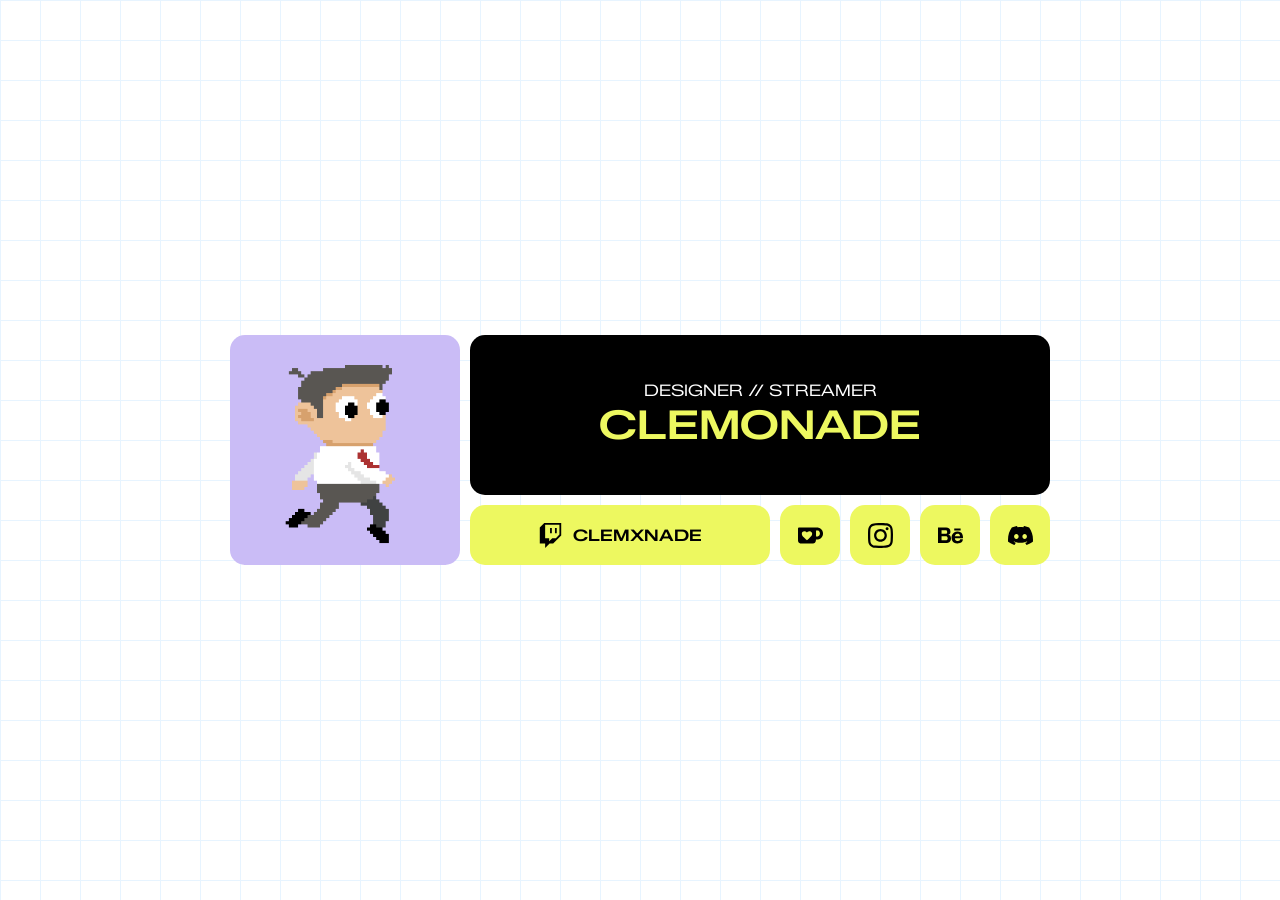
<file: index.html>
<!doctype html>
<html lang="en">
  <head>
    <meta charset="UTF-8" />
    <meta name="viewport" content="width=device-width, initial-scale=1.0" />
    <title>clemonade | Designer // Streamer</title>

    <link rel="stylesheet" href="style.css" />
    <link rel="shortcut icon" href="img/favicon.ico" type="image/x-icon" />
  </head>
  <body>
    <div class="main-wrapper">
      <div class="picture-wrapper">
        <img class="picture" src="img/RunningMan.gif" />
      </div>
      <div class="information">
        <div class="introduction">
          <p class="name">
            <span>C</span><span>L</span><span>E</span><span>M</span
            ><span>O</span><span>N</span><span>A</span><span>D</span
            ><span>E</span>
          </p>
          <p class="title">Designer // Streamer</p>
        </div>
        <div class="socmed-links">
          <a
            class="main"
            data-social="Stream"
            href="https://www.twitch.tv/clemxnade"
          >
            <svg
              id="Twitch"
              xmlns="http://www.w3.org/2000/svg"
              viewBox="0 0 642.7 749.8"
            >
              <path
                d="M508.8,307.97h-53.55v-160.67h53.55v160.67ZM361.52,147.3h-53.58l-.02,160.67h53.6v-160.67ZM642.7,0v374.9l-241.02,241h-107.1l-133.9,133.9v-133.9H0V133.92L133.9.02l508.8-.02ZM589.12,53.58H160.67v401.67h120.5v93.72l93.72-93.72h107.12l107.1-107.1V53.58Z"
              />
            </svg>
            <span class="twitch">Clemxnade</span>
          </a>
          <a data-social="Store" href="https://ko-fi.com/clemonade">
            <svg
              id="Kofi"
              xmlns="http://www.w3.org/2000/svg"
              viewBox="0 0 800.01 509.73"
            >
              <path
                d="M796.03,153.1h0C770.27,16.93,634.07,0,634.07,0H24.1C3.97,0,1.47,26.6,1.47,26.6c0,0-2.73,244.13-.73,394.07,5.47,80.8,86.2,89.07,86.2,89.07,0,0,275.57-.77,398.87-1.63,81.27-14.2,89.43-85.53,88.6-124.47,145.07,8,247.4-94.37,221.63-230.53ZM427.3,270.13h0c-41.53,48.43-133.7,132.53-133.7,132.53,0,0-4.03,3.97-10.33.77-2.53-1.9-3.6-3-3.6-3-14.77-14.7-112.27-101.63-134.47-131.8-23.63-32.17-34.7-90-3.03-123.67,31.7-33.67,100.17-36.2,145.43,13.57,0,0,52.17-59.4,115.6-32.1,63.47,27.33,61.07,100.37,24.1,143.7ZM633.07,286.07h0c-30.93,3.87-56.07.93-56.07.93V97.63h59s65.7,18.37,65.7,87.93c0,63.77-32.83,88.9-68.63,100.5Z"
              />
            </svg>
          </a>
          <a
            data-social="Gallery"
            href="https://www.instagram.com/clemarkdesign/"
          >
            <svg
              id="Instagram"
              xmlns="http://www.w3.org/2000/svg"
              viewBox="0 0 800 799.99"
            >
              <path
                d="M730.08,69.14C681.08,20.27,623.45-12.99,234.79,4.9c-65.12,2.95-121.55,18.87-167.13,64.24C21.93,114.77,6.21,171.43,3.26,235.86c-1.83,40.21-12.54,344.06,18.51,423.75,20.94,53.75,62.17,95.1,116.42,116.09,25.31,9.84,54.21,16.52,96.6,18.46,354.43,16.04,485.82,7.3,541.22-134.55,9.83-25.25,16.6-54.12,18.47-96.41,16.2-355.33-2.63-432.36-64.4-494.06ZM722.87,560c-1.75,38.71-8.24,59.71-13.69,73.73-36.02,92.3-118.89,105.14-471.13,88.96-38.81-1.74-59.86-8.22-73.91-13.65-35.34-13.73-61.89-40.18-75.54-75.31-23.64-60.55-15.8-348.12-13.69-394.65,2.07-45.59,11.3-87.23,43.46-119.39,39.8-39.71,91.23-59.16,441.36-43.36,45.69,2.07,87.44,11.29,119.68,43.36,39.8,39.71,59.54,91.52,43.46,440.31ZM659.15,187.58c0,26.29-21.41,47.66-47.8,47.66s-47.76-21.37-47.76-47.66,21.37-47.64,47.76-47.64,47.8,21.37,47.8,47.64ZM398.89,195.68c-112.88,0-204.38,91.23-204.38,203.83s91.5,203.89,204.38,203.89,204.38-91.29,204.38-203.89-91.5-203.83-204.38-203.83ZM398.89,531.9c-73.28,0-132.66-59.28-132.66-132.38s59.38-132.32,132.66-132.32,132.66,59.28,132.66,132.32-59.38,132.38-132.66,132.38Z"
              />
            </svg>
          </a>
          <a data-social="Portfolio" href="https://www.behance.net/clemark">
            <svg
              id="Behance"
              xmlns="http://www.w3.org/2000/svg"
              viewBox="0 0 798.44 505.67"
            >
              <path
                d="M722.51,90.15h-204.3V29.17h204.3v60.98ZM414.97,349.02c0,151.12-157.3,146.15-157.3,146.15H0V0h257.67c78.3,0,140.12,43.24,140.12,131.85s-75.56,94.21-75.56,94.21c99.59,0,92.74,122.95,92.74,122.95ZM113.53,198.51h135.2c23.36,0,43.96-7.47,43.96-58.98s-35.03-51.52-35.03-51.52h-18.55s-125.59,0-125.59,0v110.5ZM309.87,342.84c0-68.69-52.2-68-52.2-68H113.53v132.33h136.86c20.49-.44,59.48-6.41,59.48-64.32ZM797.09,340.93h-256.58c0,91.99,87.15,86.15,87.15,86.15,82.3,0,79.39-53.23,79.39-53.23h87.14c0,141.35-169.43,131.67-169.43,131.67-203.32,0-190.26-189.28-190.26-189.28,0,0-.17-190.26,190.26-190.26,200.42,0,172.34,214.95,172.34,214.95ZM626.69,198.51c-76.5,0-87.14,76.32-87.14,76.32h162.66s.96-76.32-75.53-76.32Z"
              />
            </svg>
          </a>
          <a data-social="Community" href="https://discord.gg/jwAdyyhFMY">
            <svg
              id="Discord"
              xmlns="http://www.w3.org/2000/svg"
              viewBox="0 0 750.12 572.62"
            >
              <path
                d="M183.32,315.02s0-.05,0-.07c0-.03,0-.07,0-.1v.17ZM318.08,315.22s0-.07,0-.11c0-.03,0-.06,0-.09v.2ZM432.48,314.85s0,.07,0,.1c0,.02,0,.05,0,.07v-.17ZM747.37,476.3c-55.2,41.25-117.53,73.5-189.15,95.8h.03c-.22.05-.47.1-.72.1-.78,0-1.5-.4-1.93-1l1,1.42c-14.05-19.33-26.75-39.7-39.27-63.7v.02c-.18-.33-.28-.7-.28-1.1,0-1,.65-1.88,1.55-2.22l2.62-.9c20.08-7.72,39.35-17.07,55.88-26.95.67-.42,1.15-1.18,1.15-2.05,0-.78-.38-1.48-.95-1.93-3.97-2.92-7.9-6.02-11.65-9.12-.4-.33-.93-.53-1.48-.53-.13,0-.26.02-.38.04-57.33,27.06-121.43,42.21-189.02,42.21s-133.2-15.5-188.4-42.02h.03c-.28-.12-.6-.2-.95-.2-.55,0-1.08.2-1.48.53-3.75,3.1-7.7,6.15-11.62,9.1-.58.43-.95,1.12-.95,1.9,0,.88.48,1.65,1.2,2.08l-1.92-1.05c18.35,10.75,37.62,20.12,60.42,28.92h.03c.9.35,1.55,1.2,1.55,2.22,0,.4-.1.78-.25,1.08l-1.17,2.5c-11.03,21.4-23.75,41.8-37.12,59.8-.42.58-1.12.95-1.92.95-.25,0-.5-.02-.7-.1l-4.4-1.2c-67.12-21.17-129.33-53.43-182.83-93.45-.53-.42-.9-1.03-.98-1.75l.23,2.75c-2.33-22.05-3.53-44.42-3.53-67.1C0,275.67,42.7,149.97,114.05,48.95c.23-.38.58-.67,1-.85l-3.77,1.6C159.12,27.27,210.35,10.85,267.67.77h-.02c.12-.02.27-.02.4-.02.88,0,1.65.45,2.08,1.17l-1.03-1.92c7.12,12.39,13.56,25.18,20.31,40.91,27.96-4.2,56.58-6.41,85.72-6.41s59.95,2.35,85.7,6.47l1.07-2.78c5.72-13.15,12.08-25.97,17.93-36.25.4-.7,1.15-1.17,2.02-1.17.15,0,.3.03.42.05l3.73.55c53.6,9.53,104.8,25.98,148.88,46.78l.02-.08c.4.18.75.5.95.9l-1.3-1.95c72.77,102.6,115.57,227.98,115.57,363.35,0,23.02-1.22,45.77-3.4,65.37-.08.7-.42,1.33-.97,1.73l1.62-1.18ZM318.08,315.12c.1-1.49.14-2.98.14-4.49,0-38.05-29.8-69.12-67.52-71.18h-.2c-37.55,2.28-67.3,33.43-67.3,71.55,0,1.4.05,2.77.12,3.95-.07,1.24-.1,2.48-.1,3.72,0,38.2,29.7,69.45,67.48,71.93h.2c37.55-2.28,67.3-33.42,67.3-71.55,0-1.39-.05-2.75-.12-3.93ZM567.23,315.12c.1-1.49.14-2.98.14-4.5,0-38.05-29.8-69.12-67.53-71.18h-.2c-37.55,2.28-67.3,33.43-67.3,71.55,0,1.4.05,2.77.12,3.95-.07,1.24-.1,2.48-.1,3.72,0,38.2,29.7,69.45,67.47,71.93l-.03-.03h.2c37.55-2.15,67.33-33.27,67.33-71.35,0-1.44-.05-2.87-.12-4.1ZM567.22,315.22s0-.07,0-.1c0-.03,0-.07,0-.1v.2Z"
              />
            </svg>
          </a>
        </div>
      </div>
    </div>
  </body>
</html>
</file>
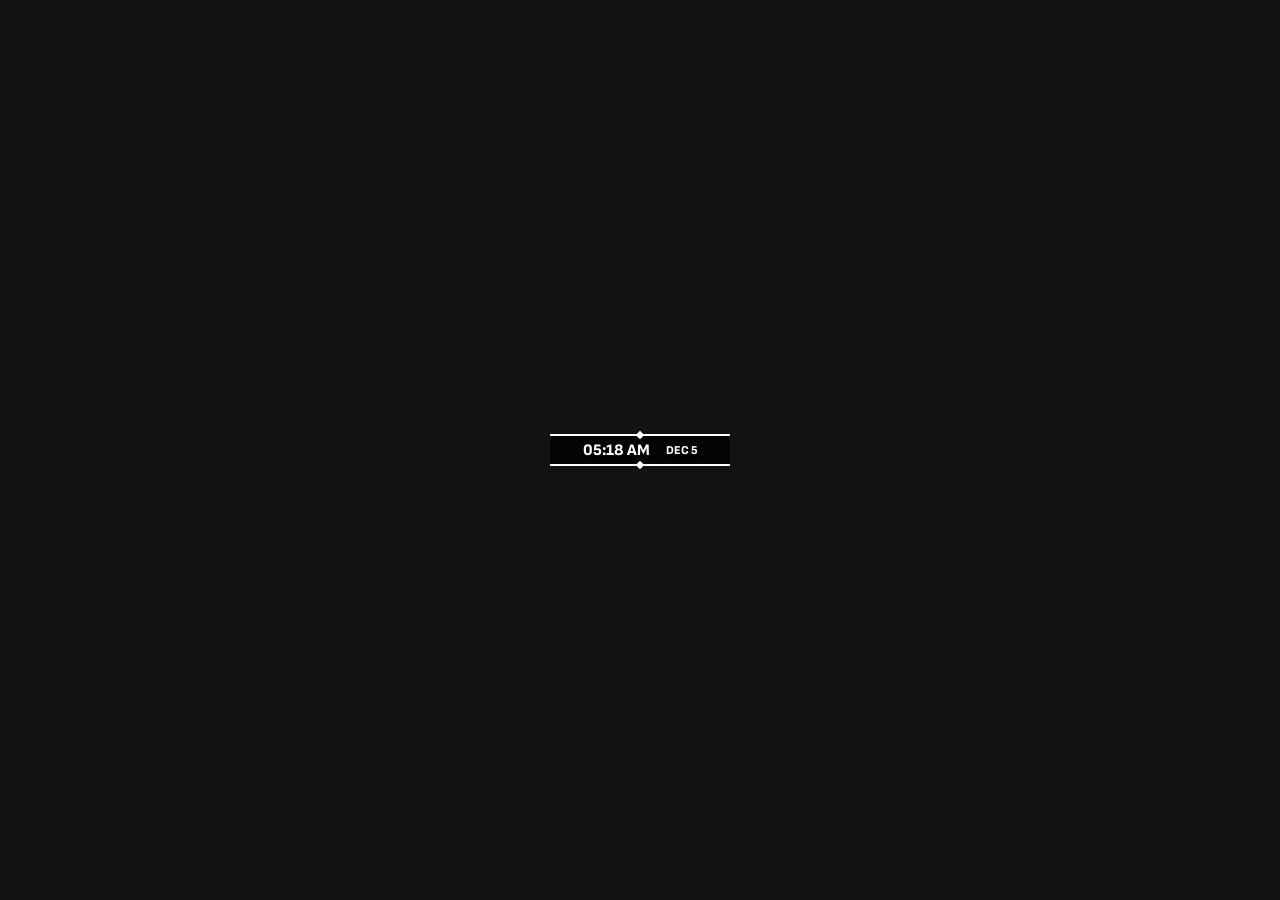
<file: Projects/Overlay/Clock/index.html>
<!doctype html>
<html lang="en">
  <head>
    <meta charset="UTF-8" />
    <meta name="viewport" content="width=device-width, initial-scale=1.0" />

    <script src="script.js" defer></script>
    <link rel="stylesheet" href="style.css" />

    <title>Clock Overlay by Clemxnade</title>
  </head>
  <body>
    <div class="main-wrapper">
      <div class="clock">01<span>:</span>43 PM</div>
      <div class="date">FEB 10</div>
    </div>
  </body>
</html>
</file>
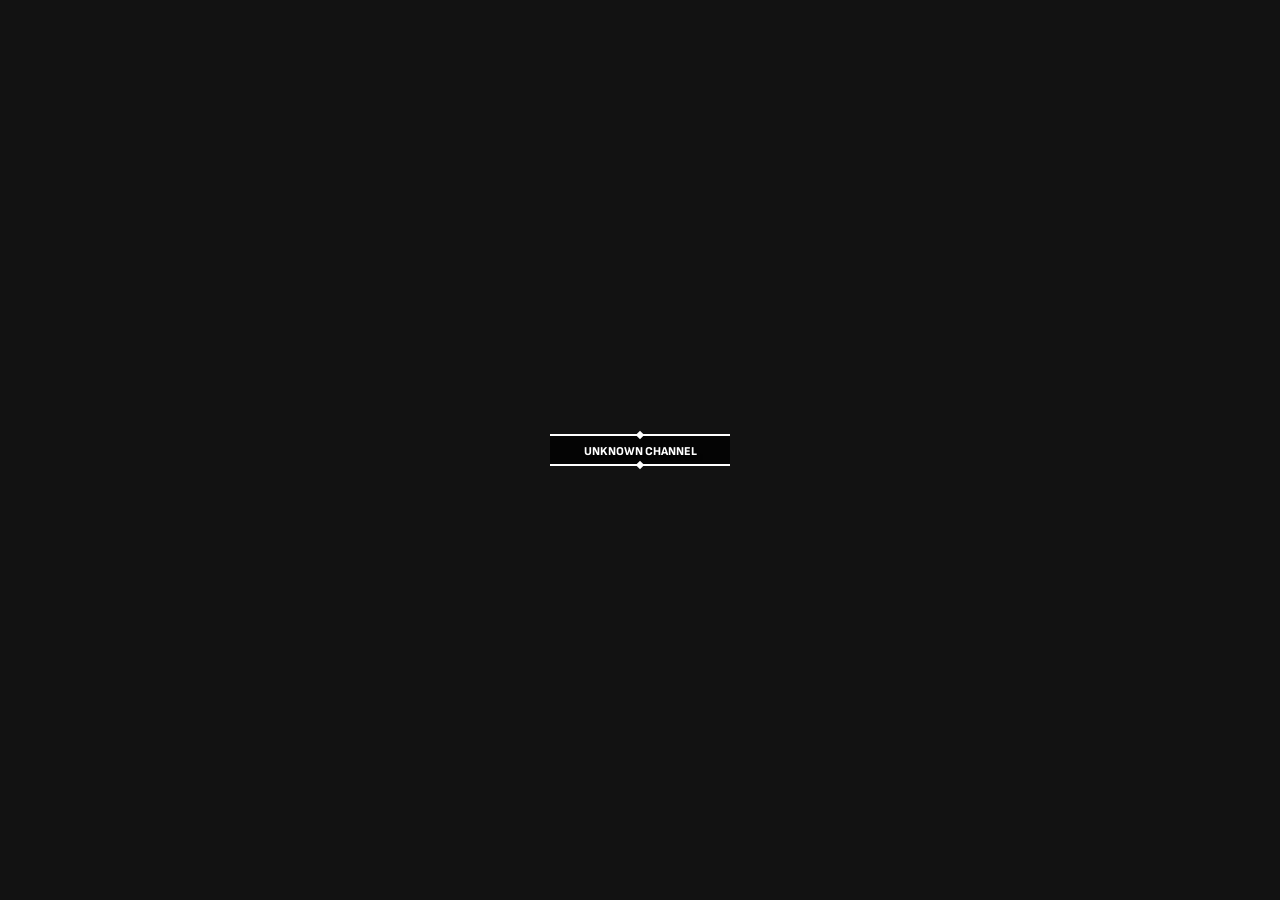
<file: Projects/Overlay/Uptime/index.html>
<!doctype html>
<html lang="en">
  <head>
    <meta charset="UTF-8" />
    <meta name="viewport" content="width=device-width, initial-scale=1.0" />

    <script src="script.js" defer></script>
    <link rel="stylesheet" href="style.css" />

    <title>Twitch Uptime Overlay by Clemxnade</title>
  </head>
  <body>
    <div class="main-wrapper">
      <p class="uptime">12 <span>hours</span> 25 <span>minutes</span></p>
    </div>
  </body>
</html>
</file>
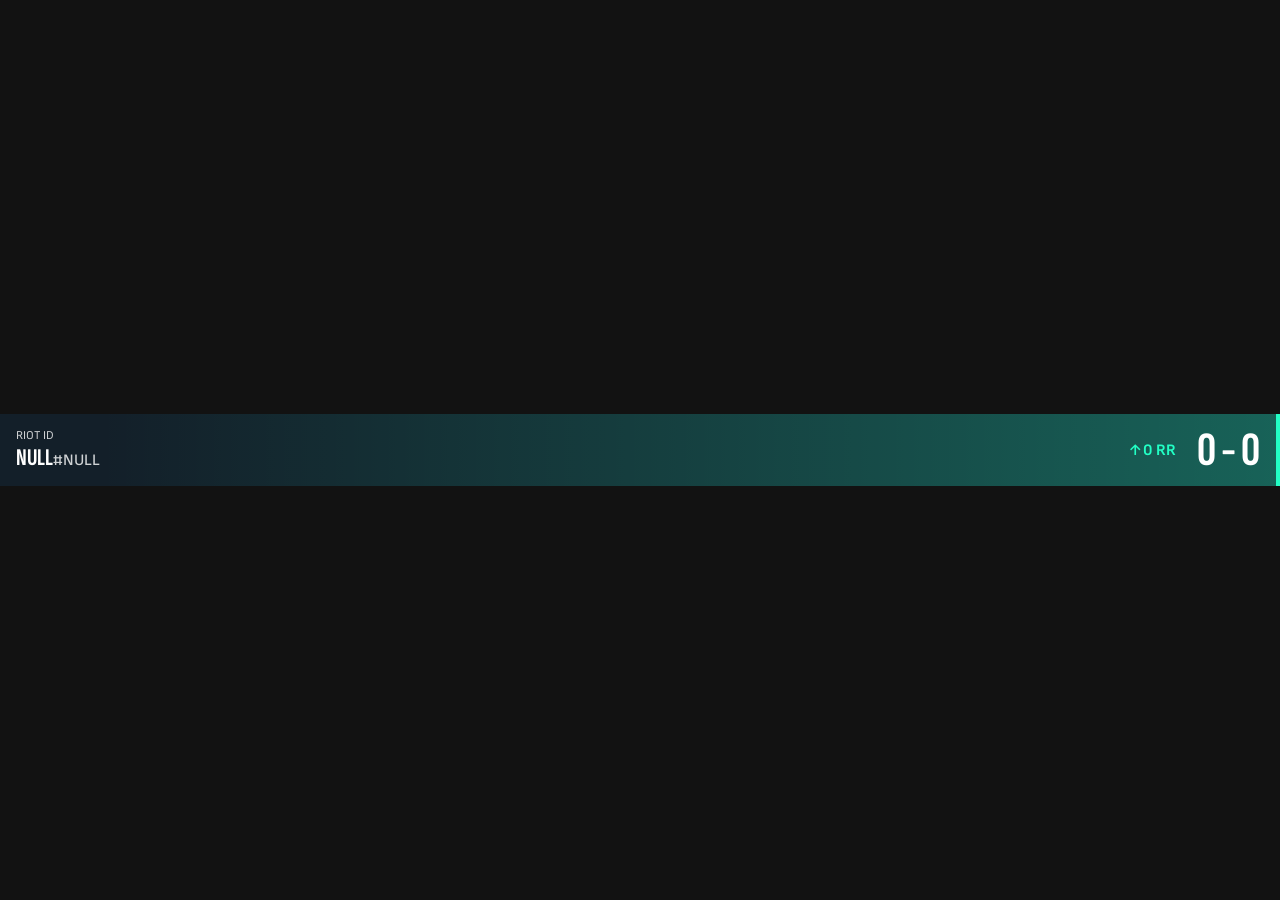
<file: Projects/Overlay/ValorantOverlay/index.html>
<!doctype html>
<html lang="en">
  <head>
    <meta charset="UTF-8" />
    <meta name="viewport" content="width=device-width, initial-scale=1.0" />

    <script src="script.js" defer></script>
    <link rel="stylesheet" href="style.css" />

    <title>Valorant Overlay by Clemxnade</title>
  </head>
  <body>
    <div class="main-wrapper positive">
      <div class="account">
        <div class="title">
          <p class="show-animate">RIOT ID</p>
          <p class="show-animate">TWITCH</p>
        </div>
        <div class="username">
          <p class="riot show-animate">ICE CREAM<span>#MOI</span></p>
          <p class="twitch show-animate">CLEMXNADE</p>
        </div>
      </div>
      <div class="record">
        <span class="rr-change">↑0 RR</span>
        <span class="win">0</span>-<span class="loss">0</span>
      </div>
    </div>
  </body>
</html>
</file>
<file: style.css>
@import url("https://fonts.googleapis.com/css2?family=Zalando+Sans+Expanded:ital,wght@0,200..900;1,200..900&display=swap");

* {
  margin: 0;
  padding: 0;
}

/* INFO: Resets for the body */
/* Smooth scrolling for anchor links */
html {
  scroll-behavior: smooth;
}

/* Reset anchor link styles */
a {
  text-decoration: none;
  color: inherit;
}

/* Button reset */
button {
  background: none;
  border: none;
  padding: 0;
  margin: 0;
  cursor: pointer;
  font-family: inherit;
  font-size: inherit;
  color: inherit;
}

/* Image reset */
img,
svg {
  display: block;
  max-width: 100%;
  height: auto;
}

/* Heading reset */
h1,
h2,
h3,
h4,
h5,
h6 {
  margin: 0;
  padding: 0;
  font-weight: inherit;
  font-size: inherit;
  color: var(--color-text-heading);
}

body {
  background-size: 40px 40px;
  background-image:
    linear-gradient(to right, #e7f4ff 1px, transparent 1px),
    linear-gradient(to bottom, #e7f4ff 1px, transparent 1px);

  font-family: "Zalando Sans Expanded", sans-serif;

  margin: 0 auto;
  width: 100%;
  height: 100vh;

  display: flex;
  justify-content: center;
  align-items: center;
}

.main-wrapper {
  width: 100%;
  max-width: 820px;
  display: flex;
  justify-content: center;
  gap: 10px;
  margin: 1rem;
}

.picture-wrapper {
  background: #cabcf6;
  width: 230px;
  height: 230px;
  border-radius: 15px;
  display: flex;
  justify-content: center;
  align-items: flex-end;
  overflow: hidden;
  transition: all 0.2s ease;
}

.picture {
  width: 200px;
  height: 200px;
  scale: 1;
  transition: all 0.2s ease;
}

.picture-wrapper:hover {
  background: #edf860;

  .picture {
    scale: 1.3;
  }
}

.information {
  flex: 1;

  display: flex;
  flex-direction: column;
  gap: 10px;
}

.introduction {
  flex: 1;
  background: #000000;
  width: 100%;
  min-height: 160px;
  border-radius: 15px;

  display: flex;
  flex-direction: column-reverse;
  justify-content: center;
  align-items: center;
}

.name {
  color: #edf860;
  text-transform: uppercase;
  font-weight: 600;
  font-size: 2.5rem;
  overflow: hidden;

  span {
    text-shadow: 0 1lh 0 #edf860;
    position: relative;
    display: inline-block;
  }
}

.introduction:hover {
  span {
    animation: up 0.5s ease forwards;
  }
  span:nth-child(1) {
    animation-delay: 0s;
  }

  span:nth-child(2) {
    animation-delay: 0.05s;
  }

  span:nth-child(3) {
    animation-delay: 0.1s;
  }

  span:nth-child(4) {
    animation-delay: 0.15s;
  }

  span:nth-child(5) {
    animation-delay: 0.2s;
  }

  span:nth-child(6) {
    animation-delay: 0.25s;
  }

  span:nth-child(7) {
    animation-delay: 0.3s;
  }

  span:nth-child(8) {
    animation-delay: 0.35s;
  }

  span:nth-child(9) {
    animation-delay: 0.4s;
  }
}

@keyframes up {
  to {
    transform: translateY(-1lh);
  }
}

.title {
  color: #ffffff;
  text-transform: uppercase;
  font-weight: 400;
}

.socmed-links {
  list-style: none;
  display: flex;
  gap: 10px;

  a {
    background: #edf860;
    height: 60px;
    width: 60px;

    position: relative;

    display: flex;
    justify-content: center;
    align-items: center;
    border-radius: 15px;
    transition: all 0.2s ease;

    svg {
      width: 25px;
      height: 25px;
      transition: all 0.2s ease;
    }
  }

  a::before {
    content: attr(data-social);
    position: absolute;
    background-color: #edf860;
    padding: 0.5rem 1rem;
    font-size: 0.7rem;
    font-weight: 600;
    text-transform: uppercase;
    border-radius: 20px;
    transform: translateY(-10px) rotate(25deg);
    opacity: 0;
  }

  a:hover {
    background: #cabcf6;
    font-weight: 700;

    svg {
      transform: translateY(-2px);
      scale: 1.2;
    }
  }

  a:hover::before {
    transform: translateY(-40px) rotate(0deg);
    opacity: 1;
    transition: 200ms ease;
  }

  .main {
    flex: 1;
    text-transform: uppercase;
    font-weight: 600;
    display: flex;
    gap: 10px;
  }
}

@media (max-width: 720px) {
  .twitch {
    display: none;
  }
}

@media (max-width: 650px) {
  .main-wrapper {
    flex-direction: column;
  }

  .picture-wrapper {
    width: 100%;
  }
}

span {
  padding: 0;
  margin: 0;
}
</file>
<file: Projects/Overlay/Clock/style.css>
/* INFO: Importing Sofia Sans font */
@import url("https://fonts.googleapis.com/css2?family=Sofia+Sans:ital,wght@0,1..1000;1,1..1000&display=swap");

:root {
  color-scheme: dark;

  --shadow: 3px 3px 3px black;
  --background: #000000cc;
}

* {
  margin: 0;
  padding: 0;
  box-sizing: border-box;
}

body {
  min-height: 100dvh;
  width: 100%;
  font-family: "Sofia Sans", sans-serif;
  display: flex;
  justify-content: center;
  align-items: center;
}

.main-wrapper {
  position: relative;
  height: 2rem;
  min-width: 18ch;
  background: var(--background);
  border-top: 2px solid white;
  border-bottom: 2px solid white;
  justify-content: center;
  text-shadow: var(--shadow);

  display: flex;
  justify-content: center;
  align-items: center;
  gap: 1rem;
  font-weight: 800;
  letter-spacing: 7%;
}

.main-wrapper::before {
  content: "";
  position: absolute;
  background: white;
  width: 6px;
  height: 6px;
  top: -4px;
  transform: rotate(45deg);
}

.main-wrapper::after {
  content: "";
  position: absolute;
  background: white;
  width: 6px;
  height: 6px;
  bottom: -4px;
  transform: rotate(45deg);
}

.clock {
  span {
    animation: tick 1s linear infinite;
  }
}

.date {
  font-size: 0.75rem;
}

@keyframes tick {
  100% {
    opacity: 0;
  }
}
</file>
<file: Projects/Overlay/Uptime/style.css>
@import url("https://fonts.googleapis.com/css2?family=Sofia+Sans:ital,wght@0,1..1000;1,1..1000&display=swap");

:root {
  color-scheme: dark;

  --shadow: 3px 3px 3px black;
  --background: #000000cc;
}

* {
  margin: 0;
  padding: 0;
  box-sizing: border-box;
}

body {
  min-height: 100vh;
  width: 100%;
  font-family: "Sofia Sans", sans-serif;
  display: flex;
  justify-content: center;
  align-items: center;
}

.main-wrapper {
  position: relative;
  min-width: 18ch;
  height: 2rem;
  background: var(--background);
  border-top: 2px solid white;
  border-bottom: 2px solid white;
  text-shadow: var(--shadow);

  display: flex;
  justify-content: center;
  align-items: center;
  gap: 0.5rem;
  font-weight: 800;
  letter-spacing: 7%;

  span {
    font-size: 0.75rem;
    text-transform: uppercase;
  }
}

.main-wrapper::before {
  content: "";
  position: absolute;
  background: white;
  width: 6px;
  height: 6px;
  top: -4px;
  transform: rotate(45deg);
}

.main-wrapper::after {
  content: "";
  position: absolute;
  background: white;
  width: 6px;
  height: 6px;
  bottom: -4px;
  transform: rotate(45deg);
}
</file>
<file: Projects/Overlay/ValorantOverlay/style.css>
@import url("https://fonts.googleapis.com/css2?family=Sofia+Sans+Extra+Condensed:ital,wght@0,1..1000;1,1..1000&family=Sofia+Sans:ital,wght@0,1..1000;1,1..1000&display=swap");

:root {
  color-scheme: dark;

  --win: #22ffc5;
  --loss: #ff4655;

  --background: #131f29;
}

* {
  margin: 0;
  padding: 0;
  box-sizing: border-box;
}

body {
  /* background-image: url(Sample.png); */
  min-height: 100vh;
  width: 100%;
  font-family: "Sofia Sans", sans-serif;
  display: flex;
  justify-content: center;
  align-items: center;
  text-shadow: var(--shadow);
}

.main-wrapper {
  --status-color: white;

  position: relative;
  width: 100%;
  height: 72px;
  display: flex;
  justify-content: space-between;
  align-items: center;
  background: var(--background);
  overflow: hidden;
  text-transform: uppercase;
}

.rr-change {
  z-index: 10;
  font-family: "Sofia Sans", sans-serif;
  font-size: 1rem;
  color: var(--status-color);
  font-weight: 700;
  box-sizing: border-box;
  padding-right: 1rem;
}

.positive {
  --status-color: var(--win);
}

.negative {
  --status-color: var(--loss);
}

.record {
  flex: 1;

  display: flex;
  justify-content: flex-end;
  align-items: center;
  height: 100%;
  gap: 5px;

  padding-right: 1rem;
  font-family: "Sofia Sans Extra Condensed", sans-serif;
  font-size: 3rem;
  font-weight: 700;

  border-right: 4px solid var(--status-color);

  background: linear-gradient(
    to left,
    rgb(from var(--status-color) r g b / 0.3),
    transparent
  );
}

.account {
  padding-left: 1rem;
  flex: 1; /* take available space */
  min-width: 0; /* allow shrinking */
  max-width: fit-content;
}

.title {
  font-size: 12px;
  opacity: 0.8;
  height: 1lh;
  overflow: hidden;
}

.username {
  font-family: "Sofia Sans Extra Condensed", sans-serif;
  font-size: 1.5rem;
  font-weight: 700;
  height: 1lh;
  min-width: 0; /* IMPORTANT for flexbox */

  overflow: hidden;
  white-space: nowrap;
  text-overflow: ellipsis;
  p {
    display: block;
    overflow: hidden;
    white-space: nowrap;
    text-overflow: ellipsis;
  }
}

.show-animate {
  animation: showUp 10s ease infinite;
}

.riot {
  span {
    font-family: "Sofia Sans", sans-serif;
    font-size: 1rem;
    font-weight: 500;
    opacity: 0.8;
  }
}

@keyframes showUp {
  5%,
  45% {
    transform: translateY(-1lh);
  }
  50% {
    transform: translateY(0);
  }
}
</file>
